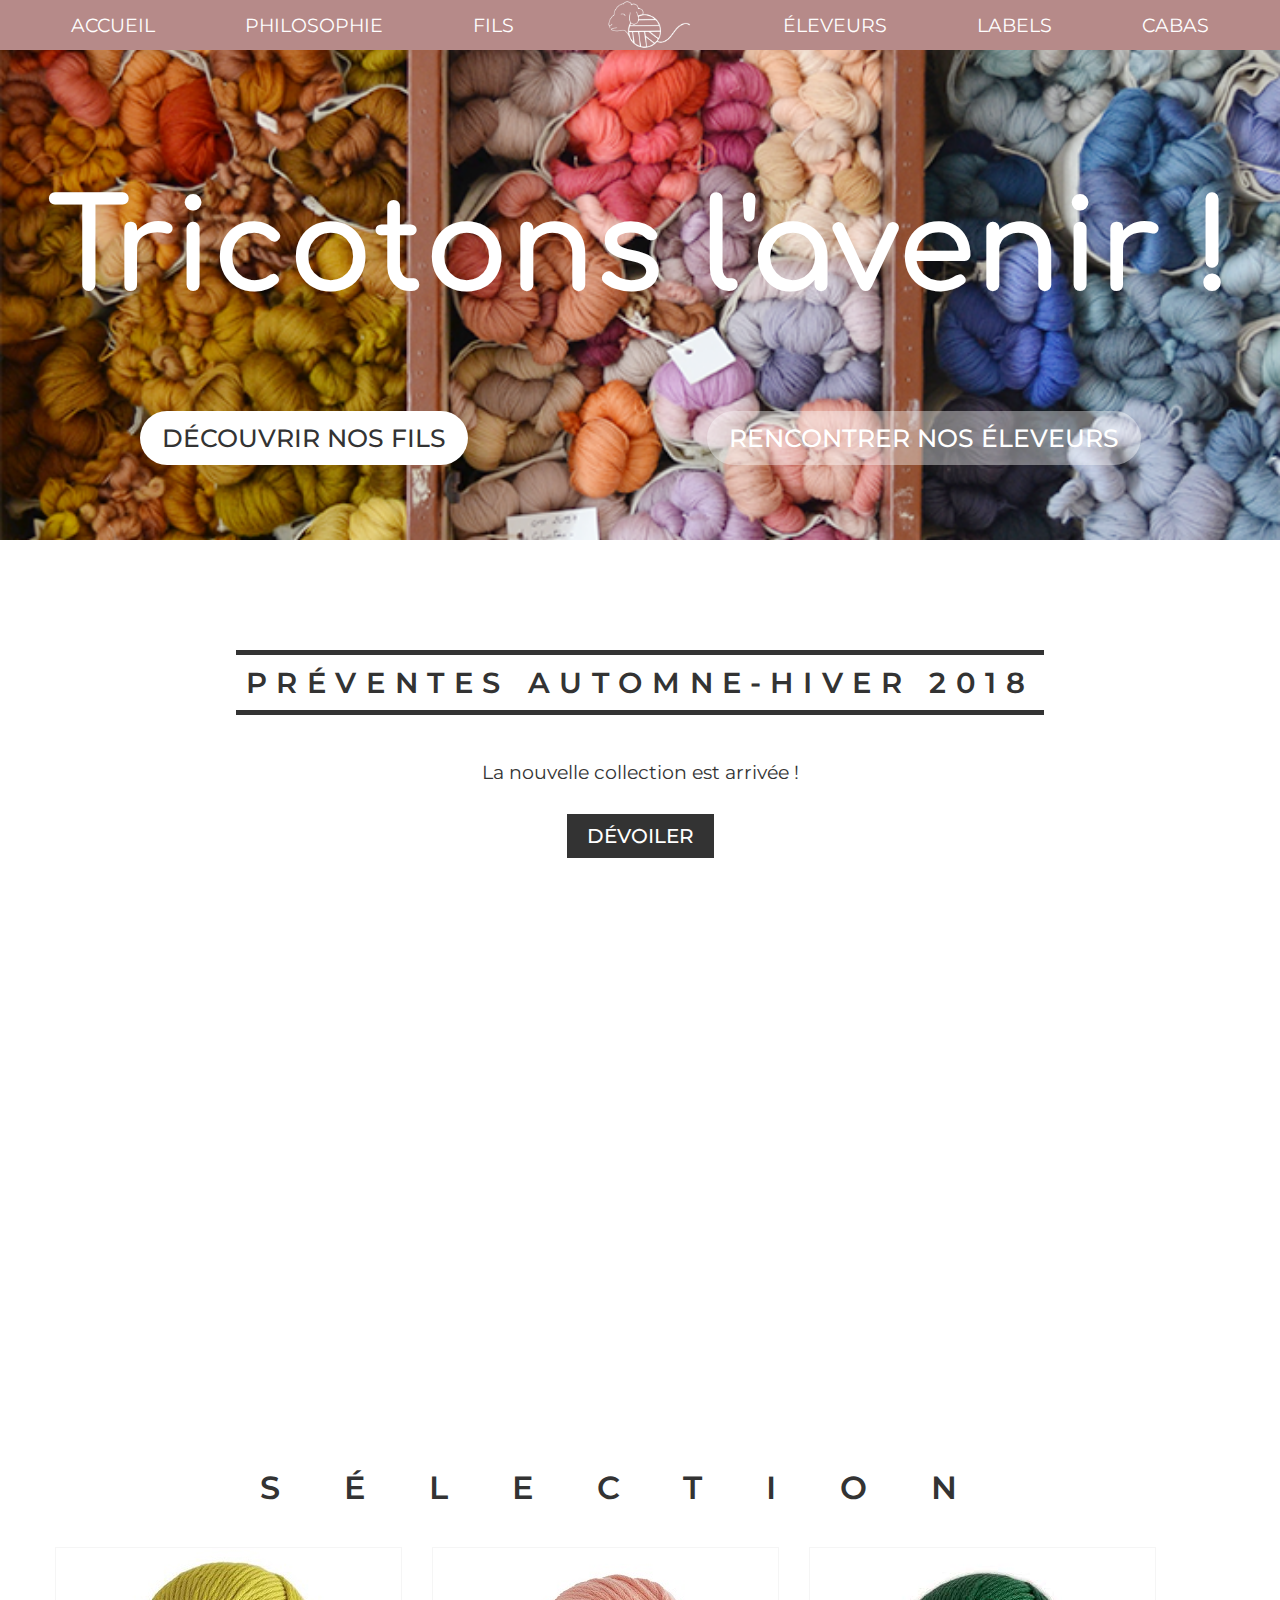
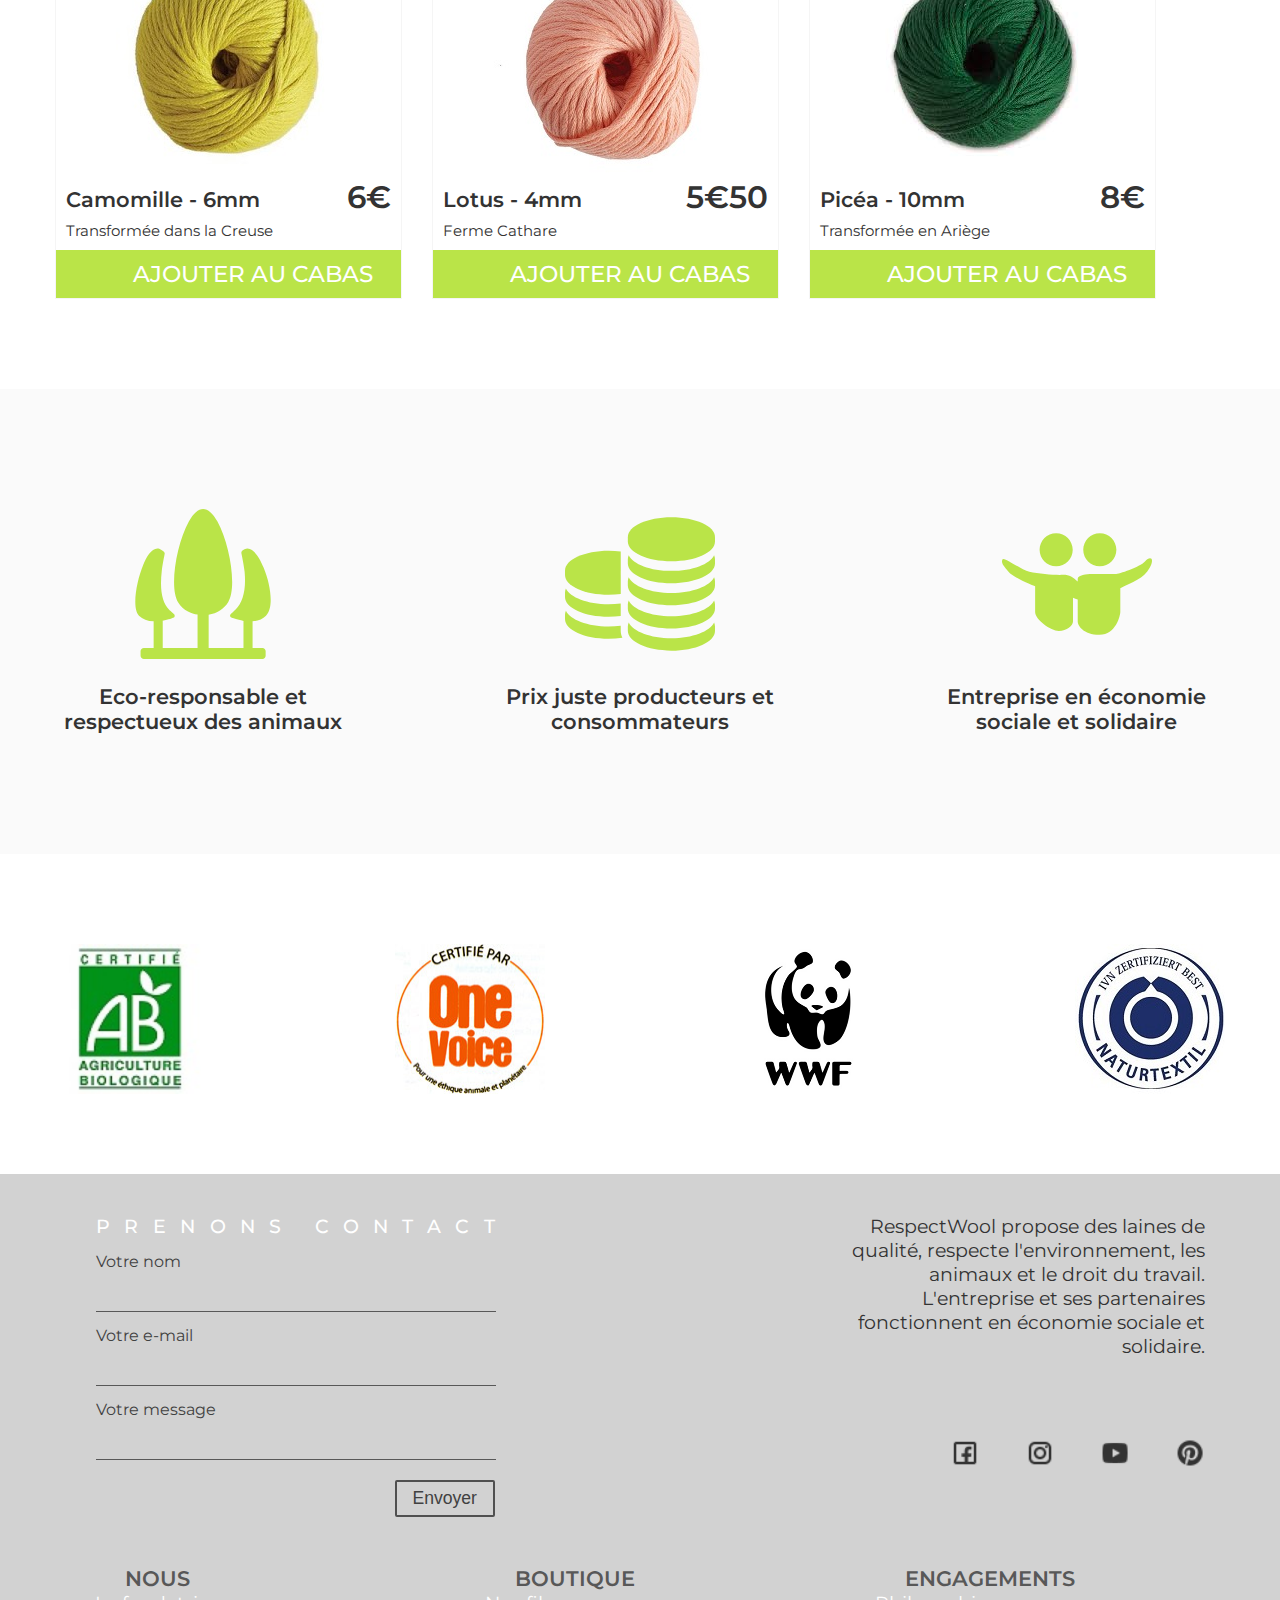
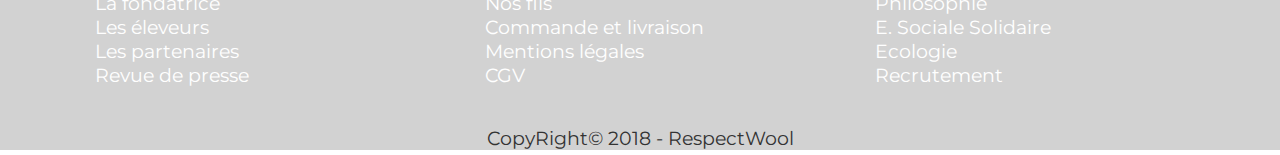
<file: index.html>
<!DOCTYPE html>
<html dir="ltr">

<head>
  <meta charset="utf-8">
  <meta name="viewport" content="width=device-width, initial-scale=1, maximum-scale=1, user-scalable=0"

  <!-- Main CSS Stylesheet -->
  <link rel="stylesheet" href="css/style.css">
  <!-- Responsive CSS Stylesheet -->
  <link rel="stylesheet" href="css/responsive.css">

  <title>Laine écologique, éco-responsable et éthique</title>

  <!-- Fonts -->
  <link href="https://fonts.googleapis.com/css?family=Comfortaa:300,400,700|KoHo:300,400,500,600,700|Montserrat:200,300,400,500,600,700" rel="stylesheet">
  <!-- Icons -->
  <link rel="stylesheet" href="https://use.fontawesome.com/releases/v5.4.1/css/all.css" integrity="sha384-5sAR7xN1Nv6T6+dT2mhtzEpVJvfS3NScPQTrOxhwjIuvcA67KV2R5Jz6kr4abQsz" crossorigin="anonymous">
</head>

<body>

  <nav class="main-menu">
    <div class="container">

<!--NAV BAR DESKTOP-->
      <div class="container-nav-desktop">
        <ul>
          <li>
            <a href="#">accueil</a>
          </li>
          <li>
            <a href="#">philosophie</a>
          </li>
          <li>
            <a href="#">fils</a>
          </li>
          <li>
            <a href="#"><img class="logo" src="image/logoBlanc.png" alt="RespectWool"></a>
          </li>
          <li>
            <a href="#">éleveurs</a>
          </li>
          <li>
            <a href="#">labels</a>
          </li>
          <li>
            <a href="#">cabas</a>
          </li>
        </ul>
      </div>

<!--NAV BAR RESPONSIVE-->
      <div class="container-nav-responsive">
        <ul>
          <li>
            <img class="logo" src="image/logoBlanc.png" alt="RespectWool">
          </li>
          <li>
            <a href="#">boutique</a>
          </li>
          <li>
            <a href="#"><i class="fas fa-home"></i></a>
          </li>
          <li>
            <a href="#"><i class="fas fa-shopping-bag"></i></a>
          </li>
        </ul>
      </div>

    </div>
  </nav>

<!--HEADER-->
  <div class="container-header">

    <header class="home-header">
      <h1>Tricotons l'avenir !</h1>
      <div class="btn-line">
        <a href="#" class="btn">découvrir nos fils</a>
        <a href="#" class="btn">rencontrer nos éleveurs</a>
      </div>
    </header>

  </div>

<!--PROMO-->
  <div class="container">

    <div class="caption">
      <h3><span>préventes automne-hiver 2018</span></h3>
      <p>La nouvelle collection est arrivée !</p>
      <a href="#" class="btn-caption">dévoiler</a>
    </div>

  </div>

<!--CONCEPT-->
  <div class="concept">

    <div class="container">
      <h2>Du fil engagé</h2>
      <p class="first-p"><b>RespectWool</b> sélectionne pour vous<br/>des laines issues de circuits courts, produites à la fois respectueusement de l'<i>environnement</i> et des animaux.<br/>Nous nous engageons à proposer un <i>prix juste</i> et
        transparent pour nos éleveurs.<br/>Tous nos partenaires ont signé la charte des <i>entreprises d'insertion</i>.<br/>En nous faisant confiance, vous devenez <b>consom'acteurs</b> et participez à la construction d'un avenir meilleur.</p>
      <p class="first-p-responsive"><b>RespectWool</b> sélectionne pour vous des laines respectueuses de l'<b>environnement</b> et des animaux. Nous assurons à nos éleveurs un prix <b>équitable</b>. Tous nos partenaires sont des entreprises
        d'insertion.</p>
      <p class="second-p">Le tout en tricotant une laine de grande qualité.</p>
      <p class="second-p-responsive">Devenez <b>consom'acteurs</b> en tricotant une laine de qualité.</p>
    </div>

  </div>

<!--PRODUCTS ROW-->
  <div class="container">

    <h4>sélection</h4>

    <section class="product-row">

      <article class="product">
        <header>
          <a href="#" class="add-fav">
          <i class="far fa-heart"></i>
        </a>
          <img src="image/product1.jpg" alt="Product1">
        </header>

          <div class="product-body">
            <a href="#" class="link-product">
            <div class="product-title">
              <h5>Camomille - 6mm</h5>
              <p class="price-product">6€</p>
            </div>
            <p class="description-product">Transformée dans la Creuse</p>
            </a>
          </div>

          <a href="#" class="btn-basket"><i class="fas fa-shopping-bag"></i>Ajouter au cabas</a>
      </article>

      <article class="product">
        <header>
          <a href="#" class="add-fav">
          <i class="far fa-heart"></i>
        </a>
          <img src="image/product2.jpg" alt="Product2">
        </header>

          <div class="product-body">
            <a href="#" class="link-product">
            <div class="product-title">
              <h5>Lotus - 4mm</h5>
              <p class="price-product">5€50</p>
            </div>
            <p class="description-product">Ferme Cathare</p>
            </a>
          </div>

          <a href="#" class="btn-basket"><i class="fas fa-shopping-bag"></i>Ajouter au cabas</a>
      </article>

      <article class="product">
        <header>
          <a href="#" class="add-fav">
          <i class="far fa-heart"></i>
        </a>
          <img src="image/product3.jpg" alt="Product3">
        </header>

          <div class="product-body">
            <a href="#" class="link-product">
            <div class="product-title">
              <h5>Picéa - 10mm</h5>
              <p class="price-product">8€</p>
            </div>
            <p class="description-product">Transformée en Ariège</p>
          </a>
          </div>

          <a href="#" class="btn-basket"><i class="fas fa-shopping-bag"></i>Ajouter au cabas</a>
      </article>

    </section>

  </div>

<!--ICONS ROW-->
  <section class="icons-row">

    <article class="icons">
      <img src="image/trees.svg" alt="Eco responsable">
      <h6>Eco-responsable et respectueux des animaux</h6>
    </article>

    <article class="icons">
      <img src="image/price.svg" alt="Prix juste">
      <h6>Prix juste producteurs et consommateurs</h6>
    </article>

    <article class="icons">
      <img src="image/share.svg" alt="Entreprise d'insertion">
      <h6>Entreprise en économie sociale et solidaire</h6>
    </article>

  </section>

<!--LABELS ROW-->
  <div class="container">

    <section class="labels-row">
      <img src="image/ab.jpg" alt="Agriculture biologique">
      <img src="image/onvoice.jpg" alt="One voice">
      <img src="image/wwf.png" alt="WWF">
      <img src="image/naturtextile.jpg" alt="Naturtextile">
    </section>

  </div>

<!--FOOTER-->
  <footer>

    <div class="container">

<!--FOOTER TOP-->
      <div class="footer-top">

      <form>
          <p class="form-title">Prenons contact</p>
          <div>
            <label for="name">Votre nom</label></br>
            <input type="text" id="name" name="user_name">
        </div>
            <div>
              <label for="mail">Votre e-mail</label></br>
              <input type="email" id="mail" name="user_mail">
        </div>
              <div>
                <label for="msg">Votre message</label></br>
                <textarea id="msg" name="user_message"></textarea>
              </div>
              <div class="button"><input class="button" type="submit" value="Envoyer" name="submit"></div>
      </form>

      <div class="footer-right">
        <p class="p-seo">RespectWool propose des laines de qualité, respecte l'environnement, les animaux et le droit du travail. L'entreprise et ses partenaires fonctionnent en économie sociale et solidaire.</p>
        <section class="link-social-network">
        <a href="#" class="link"><img src="image/icon_fb.png" alt="Facebook"></a>
        <a href="#" class="link"><img src="image/icon_insta.png" alt="Instagram"></a>
        <a href="#" class="link"><img src="image/icon_ytb.png" alt="YouTube"></a>
        <a href="#" class="link"><img src="image/icon_pint.png" alt="Pinterest"></a>
        </section>
      </div>

        </div>

<!--FOOTER BOTTOM-->
    <section class="list-footer">

      <ul>
        <h6><a href="#">NOUS</a></h6>
        <li><a href="#" class="link-footer-desktop">La fondatrice</a></li>
        <li><a href="#" class="link-footer-desktop">Les éleveurs</a></li>
        <li><a href="#" class="link-footer-desktop">Les partenaires</a></li>
        <li><a href="#" class="link-footer-desktop">Revue de presse</a></li>
      </ul>

      <ul>
        <h6><a href="#">BOUTIQUE</a></h6>
        <li><a href="#" class="link-footer-desktop">Nos fils</a></li>
        <li><a href="#" class="link-footer-desktop">Commande et livraison</a></li>
        <li><a href="#" class="link-footer-desktop">Mentions légales</a></li>
        <li><a href="#" class="link-footer-desktop">CGV</a></li>
      </ul>

      <ul>
      <h6><a href="#">ENGAGEMENTS</a></h6>
      <li><a href="#" class="link-footer-desktop">Philosophie</a></li>
      <li><a href="#" class="link-footer-desktop">E. Sociale Solidaire</a></li>
      <li><a href="#" class="link-footer-desktop">Ecologie</a></li>
      <li><a href="#" class="link-footer-desktop">Recrutement</a></li>
      </ul>

    </section>

    </div>

    <p class="copyright">CopyRight© 2018 - RespectWool</p>

  </footer>

  <a href="#" class="back-to-top"><i class="fas fa-chevron-circle-up"></i></a>

</body>

</html>
</file>
<file: css/style.css>
html, body, div, span, applet, object, iframe,
h1, h2, h3, h4, h5, h6, p, blockquote, pre,
a, abbr, acronym, address, big, cite, code,
del, dfn, em, img, ins, kbd, q, s, samp,
small, strike, strong, sub, sup, tt, var,
b, u, i, center,
dl, dt, dd,
fieldset, form, label, legend,
table, caption, tbody, tfoot, thead, tr, th, td,
article, aside, canvas, details, embed,
figure, figcaption, footer, header, hgroup,
menu, nav, output, ruby, section, summary,
time, mark, audio, video

/*ol, ul, li,*/
  {
  padding: 0;
  margin: 0;
}

body {
  margin: 0;
  width: 100%;
  height: 100%;
  font-size: 1.2em;
  font-weight: 400;
  font-family: 'Montserrat', sans-serif;
  color: #333;
}

::-moz-selection {
  color: white;
  background: #545D85;
}

::selection {
  color: white;
  background: #545D85;
}

p {
  margin-bottom: 5px;
  text-align: justify;
}

a a:visited {
  color: #000000;
  text-decoration: none;
  transition: 0.7s ease;
}

h1, h2, h3, h4, h5, h6 {
  font-family: 'Montserrat', sans-serif;
}

h1 {
  font-family: 'Comfortaa', sans-serif;
  font-size: 7.9rem;
  font-weight: 800;
  margin-top: 110px;
  color: #ffffff;
  text-align: center;
}

h2 {
  font-size: 2.5rem;
  font-weight: 700;
  margin: 15px 0;
  padding: 35px 0px 0px 0px;
}

h3 {
  font-size: 1.8rem;
  letter-spacing: .6rem;
}

h4 {
  margin: 90px 0 40px 0;
  font-size: 2rem;
  text-align: center;
  text-transform: uppercase;
  letter-spacing: 4rem;
}

h5 {
  font-size: 1.4rem;
}

h6 {
  font-size: 1.3rem;
  margin-top: 20px;
  padding: 0 60px;
}

h3, h4, h5, h6 {
  font-weight: 600;
}

.container {
  width: 1170px;
  padding: 0px;
  margin: 0 auto;
  overflow: hidden;
}

/*NAV BAR*/
.container-nav-responsive {
  display: none;
}

.main-menu {
  position: fixed;
  width: 100%;
  top: 0px;
  background-color: #b68A89;
  flex-direction: row;
  justify-content: space-between;
  align-items: center;
  z-index: 1;
}

.main-menu .container-nav-desktop ul {
  padding: 10px;
  list-style-type: none;
  text-align: center;
  height: 50px;
}

.main-menu .container-nav-desktop li {
  display: inline-block;
  padding: 5px 40px 5px 40px;
  margin: 5px;
}

.main-menu .container-nav-desktop li a {
  text-decoration: none;
  color: #ffffff;
  text-transform: uppercase;
}

.main-menu .container-nav-desktop li a:hover {
  color: #f8f4f4;
  opacity: 0.7;
  transition: 0.4s;
}

.logo {
  height: 55px;
  width: auto;
  padding: 4px 0px 0px 0px;
  margin: 0px 0px 0px 0px;
}

.container-nav-desktop {
  padding: 5px;
  display: flex;
  flex-direction: row;
  flex-wrap: nowrap;
  justify-content: center;
  height: 40px;
  align-items: center;
}

.container-nav-desktop ul {
  padding: 0px;
  margin: 5px;
  display: flex;
  justify-content: center;
  align-items: center;
}

/*HEADER*/
.home-header {
  height: 450px;
  margin: 50px 0 25px;
  padding: 20px;
  background-image: url('../image/headerD3.png');
  background-size: cover;
  background-repeat: no-repeat;
  background-position: center;
  background-attachment: fixed;
}

.btn {
display: inline-block;
border-radius: 50px;
padding: 12px 22px;
color: #333;
text-decoration: none;
text-transform: uppercase;
margin-top: 90px;
font-size: 1.3em;
font-weight: 500;
}

.btn-line {
  text-align: center;
  display: flex;
  justify-content: space-around;
}

.btn:nth-child(1) {
  background-color: #ffffff;
}

.btn:nth-child(2) {
  background-color: rgba(255, 255, 255, 0.4);
  color: #ffffff;
}

header a.btn:hover {
  color : #b68A89;
  transition: 0.2s;
}

/*BANDEAU PROMO*/
.caption {
  text-align: center;
  text-transform: uppercase;
  margin: 100px 0px 70px 0px;
}

.caption p {
  text-align: center;
  text-transform: none;
  margin: 60px 0px 30px 0px;
}

.btn-caption {
display: inline-block;
padding: 10px 20px;
background-color: #333;
color: #ffffff;
text-decoration: none;
font-weight: 500;
font-size: 1.25rem;
}

.caption a:hover {
  color : #bae448;
  transition: 0.5s;
}

h3 span {
  border-top-color: #333;
  border-top-style: solid;
  border-right-color: #333;
  border-right-style: solid;
  border-bottom-color: #333;
  border-bottom-style: solid;
  border-left-color: #333;
  border-left-style: solid;
  border-image-outset: 0;
  border-image-repeat: stretch;
  border-image-slice: 100%;
  border-image-source: none;
  border-image-width: 1;
  border-width: 5px 0;
  padding: 10px;
}

/*CONCEPT*/
.concept {
  height: 450px;
  background-image: url('../image/conceptFiltre.jpg');
  background-size: cover;
  background-repeat: no-repeat;
  background-position: center;
  background-attachment: fixed;
  color: #ffffff;
  text-align: center;
}

.concept .first-p {
  text-align: center;
  margin: 60px 60px 20px 60px;
  line-height: 29px;
}

.concept .second-p {
  text-align: center;
  margin: 0px 100px 80px 100px;
}

.concept .first-p-responsive, .second-p-responsive {
  display: none;
}

/*PRODUCTS*/
.product-row {
  display: flex;
}

.product-row .product:last-of-type {
  margin-right: 0px;
}

.product {
  margin-right: 30px;
  border: 0.5px solid #f5f5f5;
  width: 345px;
}

.product-title {
  display: flex;
  justify-content: space-between;
  align-items: center;
}

.product header {
  height: 230px;
}

.product-body .product-title h5 {
  color: #333333;
  padding: 0 10px;
  font-size: 1.1em;
}

.product-body p.price-product {
  font-weight: 600;
  font-size: 1.6em;
  padding: 0 10px;
}

.product-body p {
  padding: 0 10px 5px 10px;
  font-size: 0.8em;
}

.product header img {
  margin: 0px 60px;
}

.product header a.add-fav {
  position: absolute;
  font-size: 50px;
  right: 10px;
  margin: 10px 0 0 0;
  color: #b68A89;
}

.product {
  position: relative;
}

.product:hover {
  box-shadow: 0 14px 28px rgba(0,0,0,0.25), 0 10px 10px rgba(0,0,0,0.22);
}

.link-product {
  text-decoration: none;
  color: #333;
}

.product a.btn-basket {
  display: flex;
  padding: 10px 28px 10px 28px;
  color: #ffffff;
  background-color: #bae448;
  text-decoration: none;
  text-transform: uppercase;
  text-align: center;
  justify-content: space-between;
  font-size: 1.2em;
  font-weight: 500;
}

.product a.btn-basket:hover {
  background-color: #99bb3b;
  transition: 0.7s;
}

/*ICONS*/
.icons-row {
  display: flex;
  margin: 90px 0;
  padding: 120px 0;
  background-color: #fafafa;
}

.icons-row .icons:last-of-type {
  margin-right: 0px;
}

.icons {
  flex : 1;
  margin-right: 30px;
  text-align: center;
}

.icons img {
  width: 150px;
}

.icons h6 {
  text-align:
}

/*LABELS*/
.labels-row {
  display: flex;
  margin-bottom: 80px;
}

.labels-row img {
  flex: 1;
  margin-right: 190px;
}

.labels-row img:last-of-type {
  margin-right: 0px;
}

/*FOOTER*/
footer {
  background-color: #D2D2D2;
}

.footer-top {
  display: flex;
}

/*FORM*/
form {
  margin: 0 10px 0 41px;
  flex: 1.3;
}

form div label {
  display: inline-block;
  width: 145px;
  text-align: top;
  font-size: 1rem;
  color:  #414141;
}

input, textarea {
  width: 400px;
  box-sizing: border-box;
  margin-bottom: 10px;
}

textarea {
  vertical-align: top;
  height: 5rem;
  resize: none;
}

input:focus, textarea:focus {
  outline: none;
  border-color: #333;
}

.form-title {
  color: #ffffff;
  text-transform: uppercase;
  letter-spacing: 0.9rem;
  padding: 40px 5px 5px 0px;
  font-weight: 500;
  width: 416px;
}

input[type="text"], input[type="email"], #msg {
  background-color: #D2D2D2;
  border-top: 0px;
  border-left: 0px;
  border-right: 0px;
  border-bottom: 1px solid #585858;
  height: 40px;
  font-family: inherit;
  font-size: 0.9rem;
}

input.button {
  border-radius: 2px;
  border: solid 2px #505050;
  color: #414141;
  padding: 6px 0 6px 0;
  font-size: 1.1rem;
  width: 100px;
  margin-top: 10px;
  background-color: #D2D2D2;
}

input.button:hover {
  border: solid 2px #fff;
	border-radius: 2px;
	box-shadow: 3px 3px 12px #999;
	background: #fff;
	color: #333;
}

.button {
  text-align: center;
  margin-right: 15px;
}

.footer-top p.p-seo {
  padding: 40px 20px 0 0;
  text-align: right;
}

.footer-right {
  flex: 0.7;
  display: flex;
  flex-direction: column;
}

.link-social-network {
  text-align: right;
  margin-top: 75px;
}

.link-social-network img {
  height: 30px;
  margin: 0 20px 0 20px;
}

/*LIST*/
.list-footer {
  display: flex;
  align-content: space-between;
  margin-top: 20px;
}

.list-footer a {
  text-decoration: none;
  color: #585858;
}

.list-footer a.link-footer-desktop {
  text-decoration: none;
  color: #ffffff;
}

.list-footer a.link-footer-desktop:hover {
color: #939393;
}

.list-footer li {
  list-style-type: none;
}

.list-footer ul {
  flex: 1;
}

ul h6 {
  padding: 0 90px 0 30px;
  margin: 0;
}

p.copyright {
  margin-top: 20px;
  text-align: center;
}

/*BACK TO TOP*/
.back-to-top {
   position: fixed;
   bottom: 10px;
   right: 20px;
   z-index: 1;
   border: none;
   outline: none;
   color: #333;
   cursor: pointer;
   padding: 15px;
   border-radius: 10px;
   font-size: 50px;
  }

  .back-to-top:hover {
    color: #585858;
  }
}
</file>
<file: css/responsive.css>
/* Smartphones (portrait and landscape) ----------- */
@media only screen and (min-device-width : 320px) and (max-device-width : 480px) {

  .container {
    width: 100%;
    padding: 0px;
  }

/*NAV BAR*/
.container-nav-desktop {
  display: none;
}

.container-nav-responsive {
  display: inline-block;
}

.main-menu .container-nav-responsive ul {
  display: flex;
  margin: 5px;
  padding: 10px;
  list-style-type: none;
  text-align: center;
  height: 50px;
  justify-content: center;
  align-items: center;
}

.main-menu .container-nav-responsive li {
  padding: 0;
  font-size: 1.2em;
  margin: 5px 10px 5px 20px;
}

.main-menu .container-nav-responsive li:first-of-type {
  margin-left: 5px;
}

.main-menu .container-nav-responsive li a {
  text-decoration: none;
  color: #ffffff;
  text-transform: uppercase;
}

.logo {
  height: 40px;
}

.container-nav-responsive {
  padding: 5px;
  display: flex;
  flex-direction: row;
  flex-wrap: nowrap;
  justify-content: center;
  height: 35px;
  align-items: center;
}

/*HEADER*/

.home-header {
  margin-top: 45px;
  padding: 10px 10px 20px 10px;
  background-image: url('../image/headerResponsive.png');
}

h1 {
  font-size: 3.7em;
  margin: 150px 0 25px 0;
  text-align: right;
}

.btn:nth-child(1) {
  margin: 0px 20px 10px 20px;
  padding: 12px 54px 12px 54px;
}

.btn:nth-child(2) {
  margin: 0px 20px 10px 20px;
  color: #333;
}

.btn {
  font-size: 0.8em;
}

.btn-line {
  margin-top: 50px;
  flex-direction: column;
}

/*BANDEAU PROMO*/
.caption {
  width: 360px;
  margin: 60px 0px 70px 5px;
  border-top-color: #333;
  border-top-style: solid;
  border-right-color: #333;
  border-right-style: solid;
  border-bottom-color: #333;
  border-bottom-style: solid;
  border-left-color: #333;
  border-left-style: solid;
  border-image-outset: 0;
  border-image-repeat: stretch;
  border-image-slice: 100%;
  border-image-source: none;
  border-image-width: 1;
  border-width: 3px 0;
  padding: 20px 1px 20px 1px;;
}

h3 {
  font-size: 1em;
  text-align: left;
  line-height: 35px;
}

h3 span {
  border-top-color: #333;
  border-top-style: none;
  border-right-color: #333;
  border-right-style: none;
  border-bottom-color: #333;
  border-bottom-style: none;
  border-left-color: #333;
  border-left-style: none;
  border-image-outset: 0;
  border-image-repeat: stretch;
  border-image-slice: 100%;
  border-image-source: none;
  border-image-width: 1;
  border-width: 3px 0;
  padding: 0px;
}

.caption p {
  font-size: 0.9rem;
  margin: 20px 0 25px 0;
}

/*CONCEPT*/
.concept {
  width: 100%;
}

h2 {
  margin-top: 55px;
  padding-top: 10px;
  font-size: 2.2rem;
}
.concept p {
  font-size: 1rem;
}

.concept .first-p-responsive {
  display: block;
  margin: 65px 10px 0 10px;;
  line-height: 22px;
  text-align: center;
}

.concept .second-p-responsive {
  display: block;
  margin: 20px 20px 0 20px;
  text-align: center;
}

.concept .first-p, .second-p {
  display: none;
}

/*PRODUCTS*/
h4 {
  font-weight: 650;
  font-size: 1.5rem;
  letter-spacing: 1.7rem;
  margin: 65px 0 30px 6px;;
}

.product-row {
  flex-direction: column;
  align-content: space-evenly;
}

.product {
  margin: 0 0 20px 13px;
}

/*ICONS*/
.icons-row {
  flex-direction: column;
  margin: 45px 0 20px 0;
  padding: 40px 0 40px 0;
}

.icons {
  margin: 0 0 40px 0;
}

/*LABELS*/
.labels-row {
  flex-direction: row;
  flex-wrap: wrap;
  margin-bottom: 30px;
}

.labels-row img, .labels-row img:last-of-type {
  margin: 2px 18px;
}

/*FOOTER*/
footer {
  height: 634px;
}

.footer-top {
  flex-direction: column;
}

form {
  margin-left: 10px;
}

input, textarea {
  width: 340px;
  margin: 0 5px 0 5px;
}

form div label {
  margin-top: 10px;
}

div.button {
  text-align: center;
}

input.button {
  font-size: 1.2rem;
  width: 120px;
  padding: 4px 0 6px;
  margin: 15px;
}

p.form-title {
  letter-spacing: 0.7rem;
}

.footer-right {
  flex-direction: column-reverse;
}

.link-social-network {
  text-align: center;
}

.footer-top p.p-seo {
  font-size: 1rem;
  text-align: justify;
  padding: 0;
  margin: 15px 10px 15px 10px;
}

.link-social-network img {
  height: 40px;
  margin: 20px 20px 10px 20px;
  font-size: 0.1rem;
}

.list-footer {
  flex-wrap: wrap;
  text-align: center;
}

ul {
  padding: 0 5px;
  text-align: justify;
}

ul h6 {
  padding: 0;
  font-size: 1rem;
}

.list-footer ul li {
  display: none;
}

p.copyright {
  font-size: 0.8rem;
  margin-bottom: 0px;
}

/*BACK TO TOP*/
.back-to-top {
  font-size: 40px;
  bottom: 0px;
  right: 5px;
}

}
</file>
